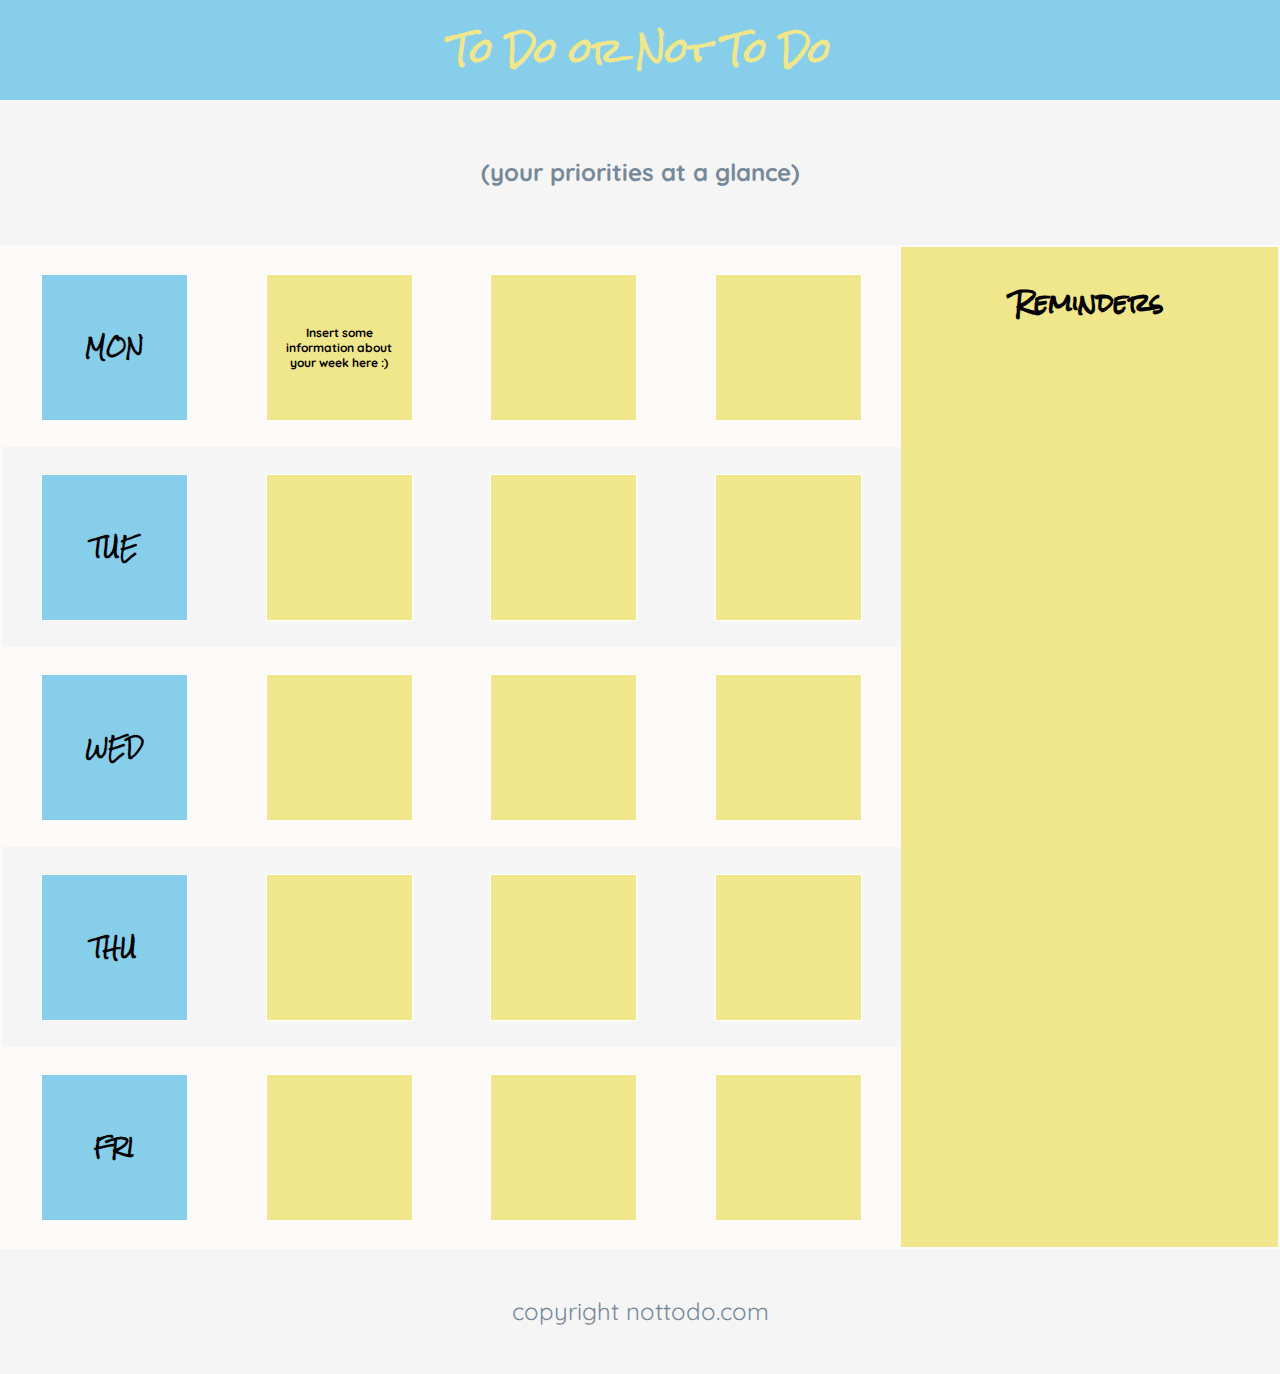
<file: Codecademy/CSS/css_project_flex/index.html>
<!DOCTYPE html>
<html>

<head>
  <title>To Do App</title>
  <link rel="stylesheet" href="style.css" type="text/css">
  <link href="https://fonts.googleapis.com/css?family=Quicksand" rel="stylesheet">
  <link href="https://fonts.googleapis.com/css?family=Rock+Salt" rel="stylesheet">
</head>
<body>

  <!-- Header -->

  <div id="header">
    <h1>To Do or Not To Do</h1>
    <h2 class="tagline">(your priorities at a glance)</h2>
  </div>

  <!-- App Container -->

  <div class="container">

    <!-- To Do Section -->

    <div class="week">
      <div class="row secondary-background">
        <div class="day square"><h3>MON</h3></div>
        <div class="task square">
          <p> Insert some information about your week here :) </p>
        </div>
        <div class="task square"></div>
        <div class="task square"></div>
      </div>
      <div class="row">
        <div class="day square"><h3>TUE</h3></div>
        <div class="task square"></div>
        <div class="task square"></div>
        <div class="task square"></div>
      </div>
      <div class="row secondary-background">
        <div class="day square"><h3>WED</h3></div>
        <div class="task square"></div>
        <div class="task square"></div>
        <div class="task square"></div>
      </div>
      <div class="row">
        <div class="day square"><h3>THU</h3></div>
        <div class="task square"></div>
        <div class="task square"></div>
        <div class="task square"></div>
      </div>
      <div class="row secondary-background">
        <div class="day square"><h3>FRI</h3></div>
        <div class="task square"></div>
        <div class="task square"></div>
        <div class="task square"></div>
      </div>
    </div>

    <!-- Reminders Section -->

    <div class="reminders">
      <h3>Reminders</h3>
    </div>
  </div>

  <!-- Footer -->

  <footer>
    <span class="tagline">copyright nottodo.com</span>
  </footer>
</body>
</html>
</file>
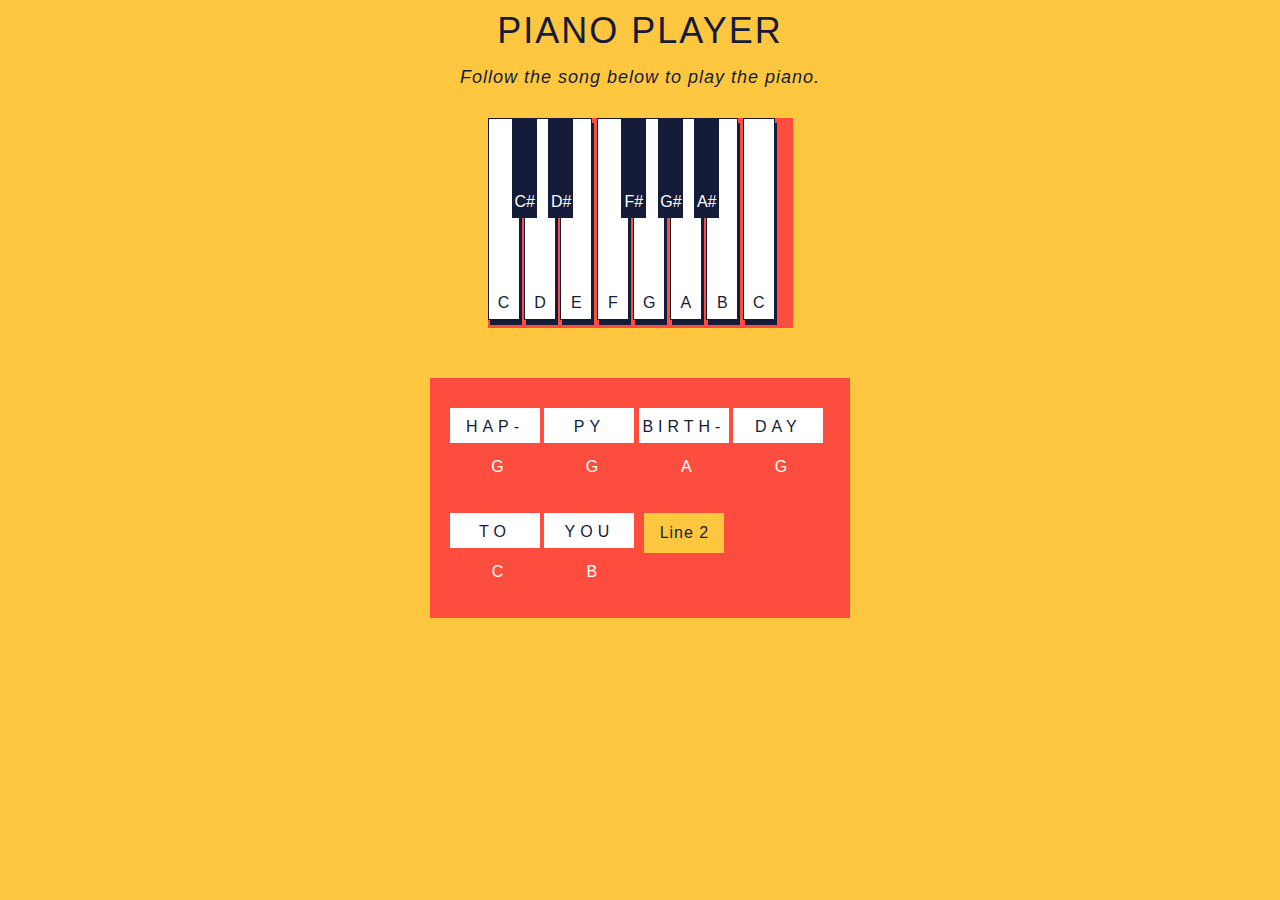
<file: Codecademy/JavaScript/JavaScript_projectOfPiano_DOM/index.html>
<!DOCTYPE html>
<html lang="en" >

<head>
  <meta charset="UTF-8">
  <link rel="stylesheet" href="style.css">
</head>

<body>
  <p class='title'>Piano Player</p>
  <p id='demo'>Follow the song below to play  the piano.</p>
  <section class="piano">
    <section id='c-key' class="key">
      <section class='keynote'>C</section>
    </section>
    <section id='c-sharp-key' class="black-key">
      <section class='black-keynote'>C#</section>
    </section>
    <section id='d-key' class="key">
      <section class='keynote'>D</section>
    </section>
    <section id='d-sharp-key' class="black-key">
      <section class='black-keynote'>D#</section>
    </section>
    <section id='e-key' class="key">
      <section class='keynote'>E</section>
    </section>
    <section id='f-key' class="key">
      <section class='keynote'>F</section>
    </section>
    <section id='f-sharp-key' class="black-key">
      <section class='black-keynote'>F#</section>
    </section>
    <section id='g-key' class="key">
      <section class='keynote'>G</section>
    </section>
    <section id='g-sharp-key' class="black-key">
      <section class='black-keynote'>G#</section>
    </section>
    <section id='a-key' class="key">
      <section class='keynote'>A</section>
    </section>
    <section id='a-sharp-key' class="black-key">
      <section class='black-keynote'>A#</section>
    </section>
    <section id='b-key' class="key">
      <section class='keynote'>B</section>
    </section>
    <section id='high-c-key' class="key">
      <div class='keynote'>C</div>
    </section>
  </section>

  <section id='lyrics'>
    <section id='column-one'>
      <section id="word-one">HAP-</section>
      <section id="letter-note-one">G</section>
    </section>
    <section id='column-two'>
      <section id="word-two">PY</section>
      <section id="letter-note-two">G</section>
    </section>
    <section id='column-three'>
      <section id="word-three">BIRTH-</section>
      <section id="letter-note-three">A</section>
    </section>
    <section id='column-four'>
      <section id="word-four">DAY</section>
      <section id="letter-note-four">G</section>
    </section>
    <section id='column-five'>
      <section id="word-five">TO</section>
      <section id="letter-note-five">C</section>
    </section>
    <section id='column-six'>
      <section id="word-six">YOU</section>
      <section id="letter-note-six">B</section>
    </section>
    <section id='column-optional' class='column-optional'>
      <section id="word-optional">END</section>
      <section id="letter-note-optional">A</section>
    </section>

    <button id="first-next-line">Line 2</button>
    <button id="second-next-line">Line 3</button>
    <button id="third-next-line">Line 4</button>
    <button id="fourth-next-line">Reset</button>
  </section>

  <script  src="main.js"></script>

</body>
</html>
</file>
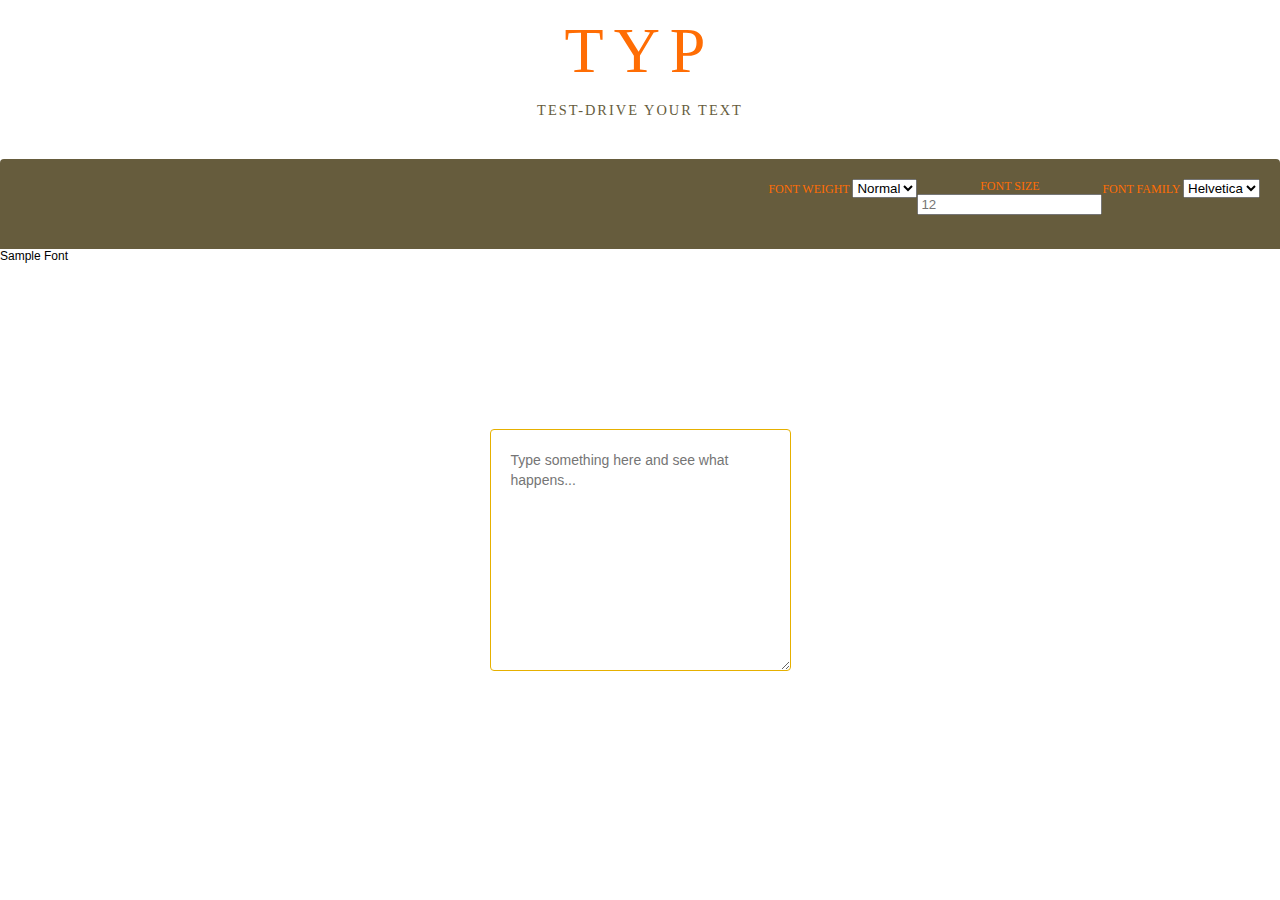
<file: Codecademy/Project/textTest_jQuery/index.html>
<!DOCTYPE html>
<html>
<head>
	<title>Typo | Test-drive your text</title>
	<script src="https://ajax.googleapis.com/ajax/libs/jquery/3.1.0/jquery.min.js"></script>
    <link href="styles.css" rel="stylesheet">
</head>
<body>
  <div class = "outer-container">
  <header>
    <h1>TYP</h1>
    <h2>Test-drive your text</h2>
  </header>
  <div class="formHolder">
    <form method="POST">
      <div class="third">
        Font Family <select name="font" id="font">
          <option value="helvetica" id="helvetica">Helvetica</option>
          <option value="times" id="times">Times</option>
          <option value="impact" id="impact">Impact</option>
          <option value="courier" id="courier">Courier</option>
          <option value="verdana" id="verdana">Verdana</option>
        </select>
      </div>
      <div class="third">
        Font Size
        <br>
        <input type="text" placeholder="12" id="size">
      </div>
      <div class="third">
        Font Weight  <select name="weight" id="weight">
         <option value="normal">Normal</option>
         <option value="bold">Bold</option>
         <option value="bolder">Bolder</option>
         <option value="lighter">lighter</option>
       </select>
      </div>
    </form>
  </div>
  <div class="preview">Sample Font</div>
  <textarea name="text" placeholder="Type something here and see what happens..." id="text" cols="30" rows="10"></textarea>
  </div>
</body>
<script src="main.js"></script>
</html>
</file>
<file: Codecademy/CSS/css_project_flex/style.css>
/* Universal Styles */

body {
  margin: 0px;
  background-color: WhiteSmoke;
  font-family: 'Rock Salt', cursive;
  text-align: center;
}

.secondary-background {
  background-color: Snow;
}

.tagline {
  font-family: 'Quicksand', sans-serif;
  color: LightSlateGrey;
  line-height: 125px;
}

/* Header */

h1 {
  margin: 0;
  background-color: SkyBlue;
  line-height: 100px;
  color: Khaki;
}

h2 {
  margin: 10px;
}

/* App Container */

.container {
  border: 2px solid Snow;
  display: flex;
}

/* To Do Section */

.week {
  display: inline-flex;
  flex-grow: 3;
  flex-direction: column;
}

.row {
  min-height: 200px;
  display: flex;
  flex-wrap: row;
  justify-content: space-around;
  align-items: center;
}

.square {
  width: 125px;
  height: 125px;
  padding: 10px;
  display: flex;
  justify-content: center;
  align-items: center;
}

.day.square {
  background-color: SkyBlue;
  border: 1px solid white;
}

.task.square {
  background-color: Khaki;
  border: 1px solid white;
}

.task p {
  font-family: 'Quicksand', sans-serif;
  font-weight: 700;
  font-size: 12px;
}

/* Reminders */

.reminders {
  background-color: Khaki;
  display: inline-flex;
  flex-grow: 2;
}

.reminders h3 {
  width: 100%;
  margin: 10px;
  color: black;
  line-height: 90px;
  font-size: 24px;
}

/* Footer */

footer {
  font-size: 24px;
}
</file>
<file: Codecademy/JavaScript/JavaScript_projectOfPiano_DOM/style.css>
body{
  margin: 0;
  padding: 0;
  font-family: sans-serif;
  background: #ffc63f;
}
.title{
  font-size: 36px;
  margin-top: 10px;
  margin-bottom: 0px;
  padding: 0;
  color: #141c3a;
  text-transform: uppercase;
  letter-spacing: 2px;
  text-align: center;
}
#demo{
  text-align: center;
  font-size: 18px;
  margin-top: 15px;
  color: #141c3a;
  letter-spacing: 1px;
  font-style: italic;
}
.piano{
  width: 305px;
  height: 210px;
  display: block;
  margin: 0 auto;
  background-color: #fd4d3f;
  margin-top: 30px;
}
.key{
  width: 30px;
  height: 200px;
  display: inline-block;
  border: solid #141c3a 1px;
  box-shadow: 2px 5px;
  background-color: white;
  color: #141c3a;
}
.black-key{
  width: 25px;
  height: 100px;
  display: inline-block;
  background-color: #141c3a;
  color: white;
  position: absolute;
  margin-left: -12px;
  padding: 0px;
}
.keynote{
  width: 20px;
  height: 20px;
  text-align: center;
  display: block;
  margin: 0 auto;
  margin-top: 175px;
  color: #141c3a;
}
.black-keynote{
  width: 20px;
  height: 20px;
  text-align: center;
  display: block;
  margin: 0 auto;
  margin-top: 75px;
}
#lyrics{
  width: 400px;
  height: 240px;
  display: block;
  margin: 0 auto;
  padding-left: 20px;
  margin-top: 50px;
  background-color: #fd4d3f;
}
#column-one, #column-two, #column-three, #column-four, #column-five, #column-six, #column-optional{
  width: 90px;
  display: inline-block;
  text-align: center;
  margin-top: 30px;
}
#column-optional{
  display: none;
}
#word-one, #word-two, #word-three, #word-four, #word-five, #word-six, #word-optional{
  background-color: white;
  width: 90px;
  height: 25px;
  padding-top: 10px;
  letter-spacing: 5px;
  color: #141c3a;
}
#letter-note-one, #letter-note-two, #letter-note-three, #letter-note-four, #letter-note-five, #letter-note-six, #letter-note-optional{
  color: white;
  width: 25px;
  height: 25px;
  margin-top: 15px;
  margin-left: 35px;
}
#first-next-line, #second-next-line, #third-next-line, #fourth-next-line{
  width: 80px;
  height: 40px;
  font-size: 16px;
  position: absolute;
  margin-top: 30px;
  margin-left: 10px;
  border: none;
  background-color: #ffc63f;
  color: #141c3a;
  letter-spacing: 1px;
  cursor: pointer;
}
</file>
<file: Codecademy/Project/textTest_jQuery/styles.css>
body {
  background-image: url("https://s3.amazonaws.com/codecademy-content/courses/jquery/images/typetile.png");
  background-repeat: repeat;
  margin: 0;
  padding: 0;
}

.outer-container{
  width: 100%;
}
h1 {
  color: #FF6D04;
  font-size: 4rem;
  font-weight: 300;
  letter-spacing: 10px;
  line-height: 1rem;
  text-align: center;
}

h2 {
  color: #665C3D;
  font-size: .9rem;
  font-weight: 100;
  letter-spacing: 2px;
  margin-bottom: 40px;
  text-transform: uppercase;
  text-align: center;
}

header {
  text-align: center;
  font-family: "verdana";
}

.preview {
  align: center;
  background: white;
  font-family: Helvetica;
  font-size: 12px;
  font-weight: normal;
  margin: 0 auto 0 auto;

  min-height: 150px;
  padding: 30;
  word-wrap: break-word;
}

textarea {
  border-color: #E6B000;
  border-radius: 4px;
  border-style: solid;
  border-width:1px;
  display: block;
  font-family: "Helvetica-Light", "Helvetica", "Arial", Arial, sans-serif;
  font-size: 14px;
  line-height: 20px;
  margin: 30px auto 30px auto;
  padding: 20px;
}

.formHolder {
  background-color: #665C3D;
  border-radius: 4px 4px 0px 0px;
  color: #FF6D04;
  font-family: "verdana";
  font-size: 0.75rem;
  margin: 40px auto 0 auto;
  padding: 20px;
  text-transform: uppercase;
  height: 50px;
}

.form {
  display: inline;
}

.third {
  height: 100%;
  float: right;
  text-align: center;
}

input {
  display: inline;
}

#fonts {
  margin-left: 4px;
}

#weight {
}
</file>
